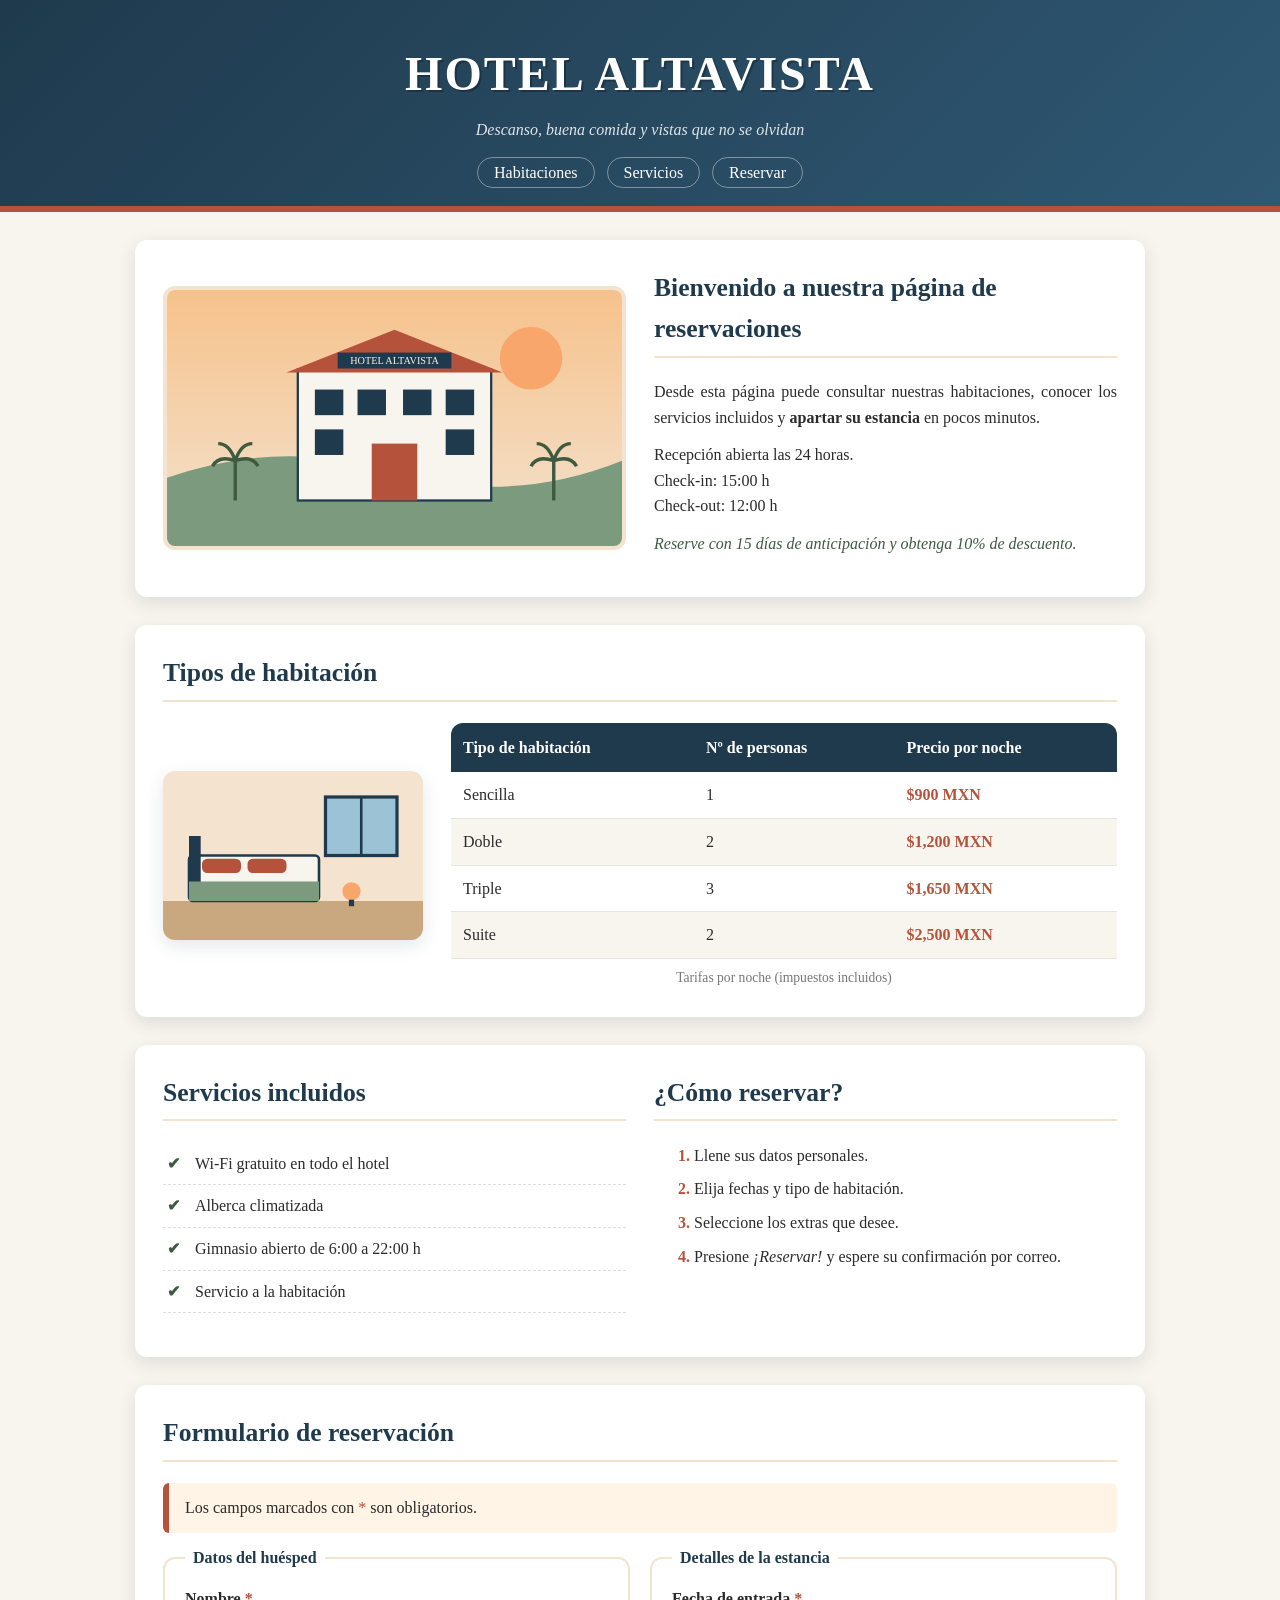
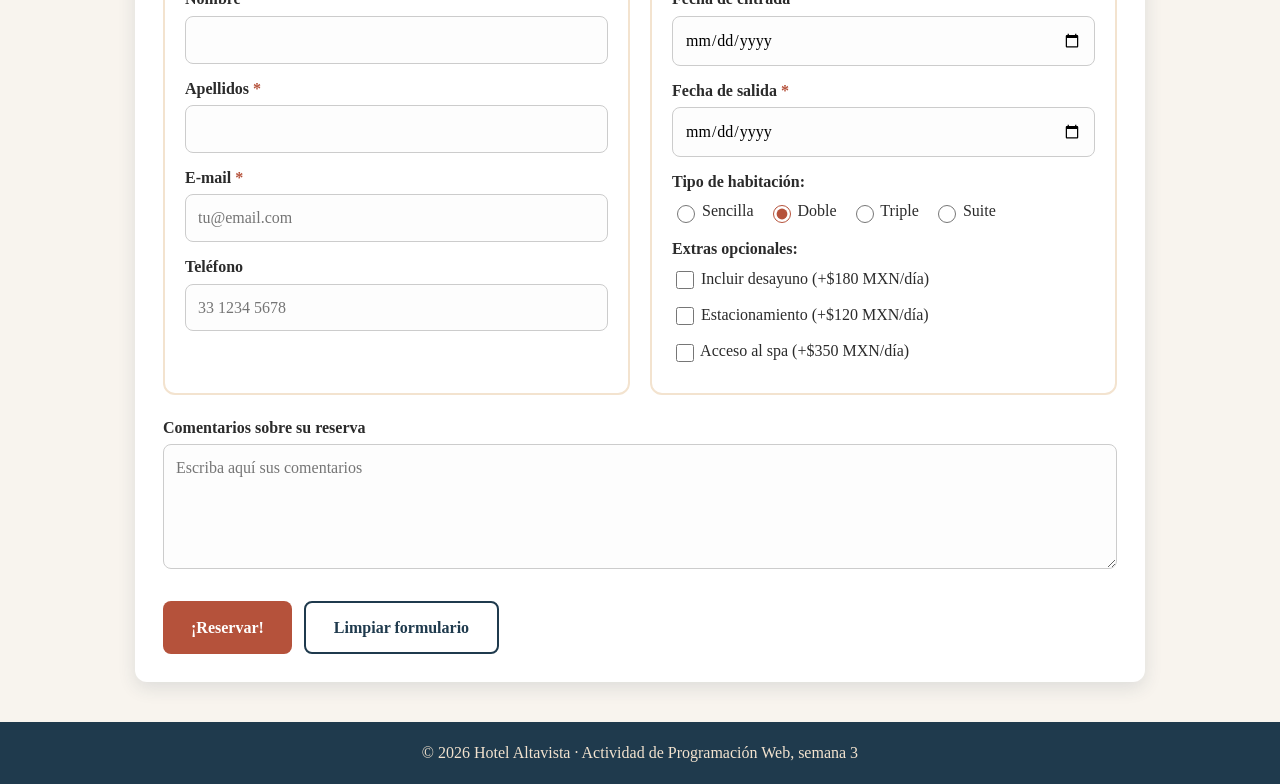
<file: Ac3_Hotel_Altavista_codigo/index.html>
<!DOCTYPE html>
<html lang="es">
<head>
  <meta charset="UTF-8">
  <meta name="viewport" content="width=device-width, initial-scale=1.0">
  <!-- Título principal: aparece en la pestaña del navegador -->
  <title>Hotel Altavista | Reservaciones</title>

  <!-- 1) CSS EXTERNO -->
<link rel="stylesheet" href="styles.css">

  <!-- 2) CSS INTERNO: reglas propias solo de esta página -->
  <style>
    .aviso {
      background-color: #fff4e5;
      border-left: 6px solid #b5523b;
      padding: 12px 16px;
      border-radius: 6px;
    }
  </style>
</head>
<body>

  <!-- ===== ENCABEZADO ===== -->
  <header class="encabezado">
    <div class="contenedor encabezado__contenido">
      <h1>Hotel Altavista</h1>
      <p class="lema">Descanso, buena comida y vistas que no se olvidan</p>
      <nav>
        <ul class="menu">
          <li><a href="#habitaciones">Habitaciones</a></li>
          <li><a href="#servicios">Servicios</a></li>
          <li><a href="#reservar">Reservar</a></li>
        </ul>
      </nav>
    </div>
  </header>

  <main class="contenedor">

    <!-- ===== BIENVENIDA: párrafos, imagen y salto de línea ===== -->
    <section class="bienvenida tarjeta">
      <img src="img/hotel.svg" alt="Fachada ilustrada del Hotel Altavista" class="imagen-principal">
      <div>
        <h2>Bienvenido a nuestra página de reservaciones</h2>
        <p>Desde esta página puede consultar nuestras habitaciones, conocer los servicios incluidos
          y <strong>apartar su estancia</strong> en pocos minutos.</p>
        <p>Recepción abierta las 24 horas.<br>
           Check-in: 15:00 h<br>
           Check-out: 12:00 h</p>
        <!-- 3) CSS EN LÍNEA: estilo aplicado solo a este elemento -->
        <p style="color:#3e5a40; font-style:italic;">Reserve con 15 días de anticipación y obtenga 10% de descuento.</p>
      </div>
    </section>

    <!-- ===== TABLA DE HABITACIONES ===== -->
    <section id="habitaciones" class="tarjeta">
      <h2>Tipos de habitación</h2>
      <div class="habitaciones">
        <img src="img/habitacion.svg" alt="Ilustración de una habitación del hotel" class="imagen-habitacion">
        <table class="tabla">
          <caption>Tarifas por noche (impuestos incluidos)</caption>
          <thead>
            <tr>
              <th>Tipo de habitación</th>
              <th>Nº de personas</th>
              <th>Precio por noche</th>
            </tr>
          </thead>
          <tbody>
            <tr><td>Sencilla</td><td>1</td><td>$900 MXN</td></tr>
            <tr><td>Doble</td><td>2</td><td>$1,200 MXN</td></tr>
            <tr><td>Triple</td><td>3</td><td>$1,650 MXN</td></tr>
            <tr><td>Suite</td><td>2</td><td>$2,500 MXN</td></tr>
          </tbody>
        </table>
      </div>
    </section>

    <!-- ===== LISTAS ===== -->
    <section id="servicios" class="tarjeta servicios">
      <div>
        <h2>Servicios incluidos</h2>
        <!-- Lista desordenada -->
        <ul class="lista-servicios">
          <li>Wi-Fi gratuito en todo el hotel</li>
          <li>Alberca climatizada</li>
          <li>Gimnasio abierto de 6:00 a 22:00 h</li>
          <li>Servicio a la habitación</li>
        </ul>
      </div>
      <div>
        <h2>¿Cómo reservar?</h2>
        <!-- Lista ordenada -->
        <ol class="lista-pasos">
          <li>Llene sus datos personales.</li>
          <li>Elija fechas y tipo de habitación.</li>
          <li>Seleccione los extras que desee.</li>
          <li>Presione <em>¡Reservar!</em> y espere su confirmación por correo.</li>
        </ol>
      </div>
    </section>

    <!-- ===== FORMULARIO ===== -->
    <section id="reservar" class="tarjeta">
      <h2>Formulario de reservación</h2>
      <p class="aviso">Los campos marcados con <span class="obligatorio">*</span> son obligatorios.</p>

      <form class="formulario" action="#" method="post">
        <fieldset>
          <legend>Datos del huésped</legend>
          <div class="campo">
            <label for="nombre">Nombre <span class="obligatorio">*</span></label>
            <input type="text" id="nombre" name="nombre" required>
          </div>
          <div class="campo">
            <label for="apellidos">Apellidos <span class="obligatorio">*</span></label>
            <input type="text" id="apellidos" name="apellidos" required>
          </div>
          <div class="campo">
            <label for="email">E-mail <span class="obligatorio">*</span></label>
            <input type="email" id="email" name="email" placeholder="tu@email.com" required>
          </div>
          <div class="campo">
            <label for="telefono">Teléfono</label>
            <input type="tel" id="telefono" name="telefono" placeholder="33 1234 5678">
          </div>
        </fieldset>

        <fieldset>
          <legend>Detalles de la estancia</legend>
          <div class="campo">
            <label for="entrada">Fecha de entrada <span class="obligatorio">*</span></label>
            <input type="date" id="entrada" name="entrada" required>
          </div>
          <div class="campo">
            <label for="salida">Fecha de salida <span class="obligatorio">*</span></label>
            <input type="date" id="salida" name="salida" required>
          </div>

          <p class="etiqueta-grupo">Tipo de habitación:</p>
          <div class="opciones">
            <label><input type="radio" name="habitacion" value="sencilla"> Sencilla</label>
            <label><input type="radio" name="habitacion" value="doble" checked> Doble</label>
            <label><input type="radio" name="habitacion" value="triple"> Triple</label>
            <label><input type="radio" name="habitacion" value="suite"> Suite</label>
          </div>

          <!-- CHECKBOXES -->
          <p class="etiqueta-grupo">Extras opcionales:</p>
          <div class="opciones opciones--columna">
            <label><input type="checkbox" name="extras" value="desayuno"> Incluir desayuno (+$180 MXN/día)</label>
            <label><input type="checkbox" name="extras" value="estacionamiento"> Estacionamiento (+$120 MXN/día)</label>
            <label><input type="checkbox" name="extras" value="spa"> Acceso al spa (+$350 MXN/día)</label>
          </div>
        </fieldset>

        <div class="campo campo--completo">
          <label for="comentarios">Comentarios sobre su reserva</label>
          <textarea id="comentarios" name="comentarios" rows="4" placeholder="Escriba aquí sus comentarios"></textarea>
        </div>

        <div class="botones">
          <button type="submit" class="boton boton--principal">¡Reservar!</button>
          <button type="reset" class="boton boton--secundario">Limpiar formulario</button>
        </div>
      </form>
    </section>
  </main>

  <!-- ===== PIE DE PÁGINA ===== -->
  <footer class="pie">
    <p>&copy; 2026 Hotel Altavista · Actividad de Programación Web, semana 3</p>
  </footer>

</body>
</html>
</file>
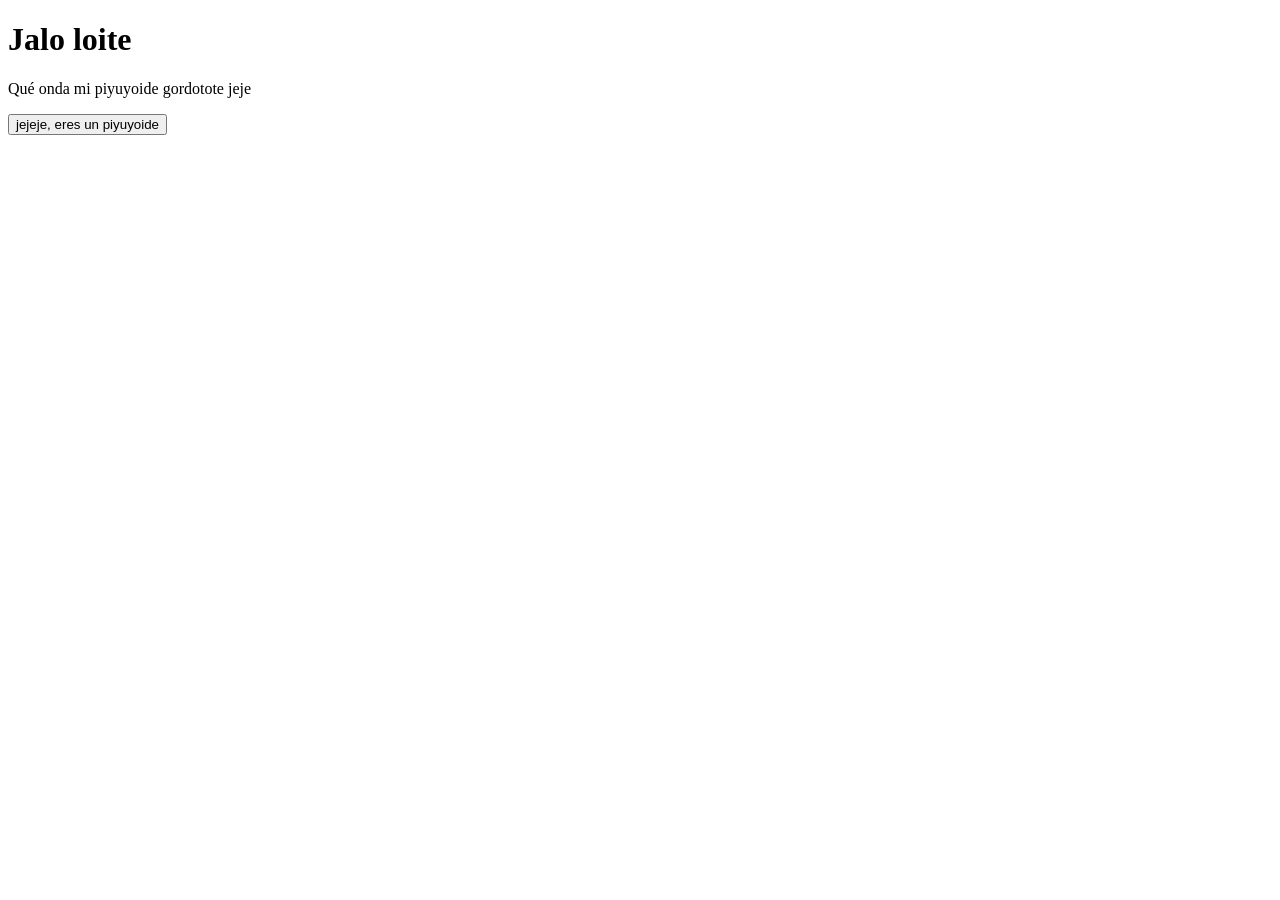
<file: idexPrueba.html>
<!DOCTYPE html>

<html>

<head>

    <title>Uno piyuyoide grandote y bonito gordotote</title>

</head>

<body>
    
    <h1>Jalo loite</h1>

    <p>Qué onda mi piyuyoide gordotote jeje</p>

    <input type="button" value="jejeje, eres un piyuyoide">

</body>

</html>
</file>
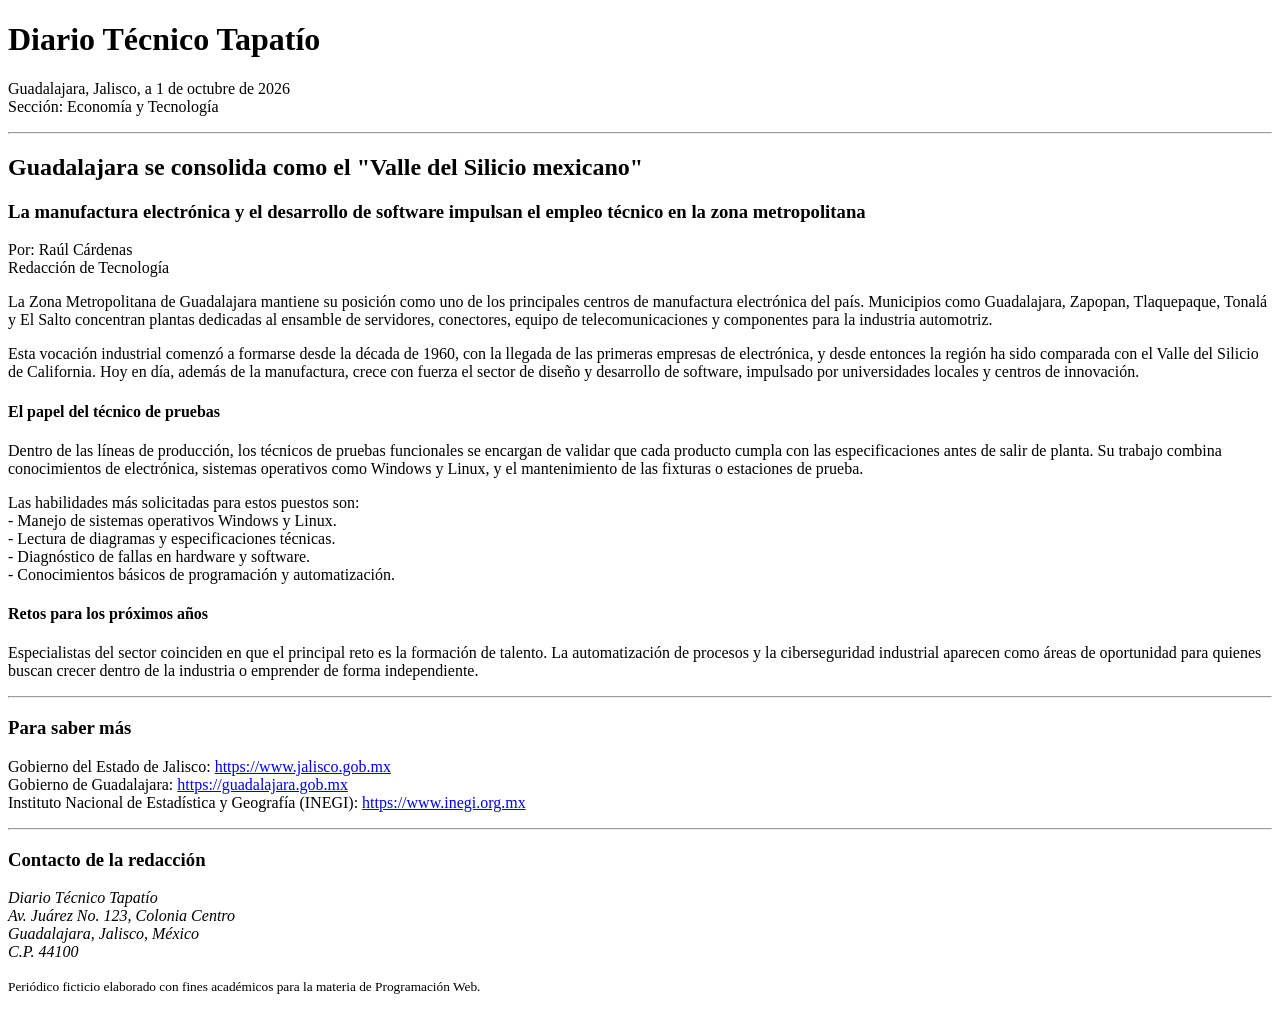
<file: Ac1_ArticuloPeriodico/articulo_periodico.html>
<!DOCTYPE html>
<html lang="es">
<head>
    <!-- Codificación UTF-8: permite mostrar acentos y la letra ñ correctamente -->
    <meta http-equiv="Content-Type" content="text/html" charset="utf-8">
    <!-- Título que aparece en la pestaña del navegador -->
    <title>Diario Técnico Tapatío - Guadalajara, polo de la industria electrónica</title>
</head>
<body>

    <!-- ===== NOMBRE DEL PERIÓDICO (título principal, nivel 1) ===== -->
    <h1>Diario Técnico Tapatío</h1>
    <p>
        Guadalajara, Jalisco, a 1 de octubre de 2026<br>
        Sección: Economía y Tecnología
    </p>

    <!-- Línea separadora entre la cabecera del periódico y la nota -->
    <hr>

    <!-- ===== TITULAR DE LA NOTA (encabezado nivel 2) ===== -->
    <h2>Guadalajara se consolida como el "Valle del Silicio mexicano"</h2>

    <!-- Balazo o subtítulo de la nota (encabezado nivel 3) -->
    <h3>La manufactura electrónica y el desarrollo de software impulsan el empleo técnico en la zona metropolitana</h3>

    <!-- Firma del autor: el <br> separa nombre y cargo sin crear otro párrafo -->
    <p>
        Por: Raúl Cárdenas<br>
        Redacción de Tecnología
    </p>

    <!-- ===== CUERPO DE LA NOTA: párrafos ===== -->
    <p>
        La Zona Metropolitana de Guadalajara mantiene su posición como uno de los
        principales centros de manufactura electrónica del país. Municipios como
        Guadalajara, Zapopan, Tlaquepaque, Tonalá y El Salto concentran plantas
        dedicadas al ensamble de servidores, conectores, equipo de telecomunicaciones
        y componentes para la industria automotriz.
    </p>

    <p>
        Esta vocación industrial comenzó a formarse desde la década de 1960, con la
        llegada de las primeras empresas de electrónica, y desde entonces la región
        ha sido comparada con el Valle del Silicio de California. Hoy en día, además
        de la manufactura, crece con fuerza el sector de diseño y desarrollo de
        software, impulsado por universidades locales y centros de innovación.
    </p>

    <!-- Subtema de la nota (encabezado nivel 4) -->
    <h4>El papel del técnico de pruebas</h4>

    <p>
        Dentro de las líneas de producción, los técnicos de pruebas funcionales se
        encargan de validar que cada producto cumpla con las especificaciones antes de
        salir de planta. Su trabajo combina conocimientos de electrónica, sistemas
        operativos como Windows y Linux, y el mantenimiento de las fixturas o
        estaciones de prueba.
    </p>

    <!-- Lista de requisitos escrita con saltos de línea dentro de un solo párrafo -->
    <p>
        Las habilidades más solicitadas para estos puestos son:<br>
        - Manejo de sistemas operativos Windows y Linux.<br>
        - Lectura de diagramas y especificaciones técnicas.<br>
        - Diagnóstico de fallas en hardware y software.<br>
        - Conocimientos básicos de programación y automatización.
    </p>

    <h4>Retos para los próximos años</h4>

    <p>
        Especialistas del sector coinciden en que el principal reto es la formación
        de talento. La automatización de procesos y la ciberseguridad industrial
        aparecen como áreas de oportunidad para quienes buscan crecer dentro de la
        industria o emprender de forma independiente.
    </p>

    <hr>

    <!-- ===== DIRECCIONES WEB: hipervínculos con <a href> ===== -->
    <h3>Para saber más</h3>
    <p>
        Gobierno del Estado de Jalisco:
        <a href="https://www.jalisco.gob.mx" target="_blank">https://www.jalisco.gob.mx</a><br>
        Gobierno de Guadalajara:
        <a href="https://guadalajara.gob.mx" target="_blank">https://guadalajara.gob.mx</a><br>
        Instituto Nacional de Estadística y Geografía (INEGI):
        <a href="https://www.inegi.org.mx" target="_blank">https://www.inegi.org.mx</a>
    </p>

    <hr>

    <!-- ===== DIRECCIÓN FÍSICA: etiqueta <address> ===== -->
    <h3>Contacto de la redacción</h3>
    <address>
        Diario Técnico Tapatío<br>
        Av. Juárez No. 123, Colonia Centro<br>
        Guadalajara, Jalisco, México<br>
        C.P. 44100
    </address>

    <!-- Nota aclaratoria del carácter académico del ejercicio -->
    <p>
        <small>Periódico ficticio elaborado con fines académicos para la materia de Programación Web.</small>
    </p>

</body>
</html>
</file>
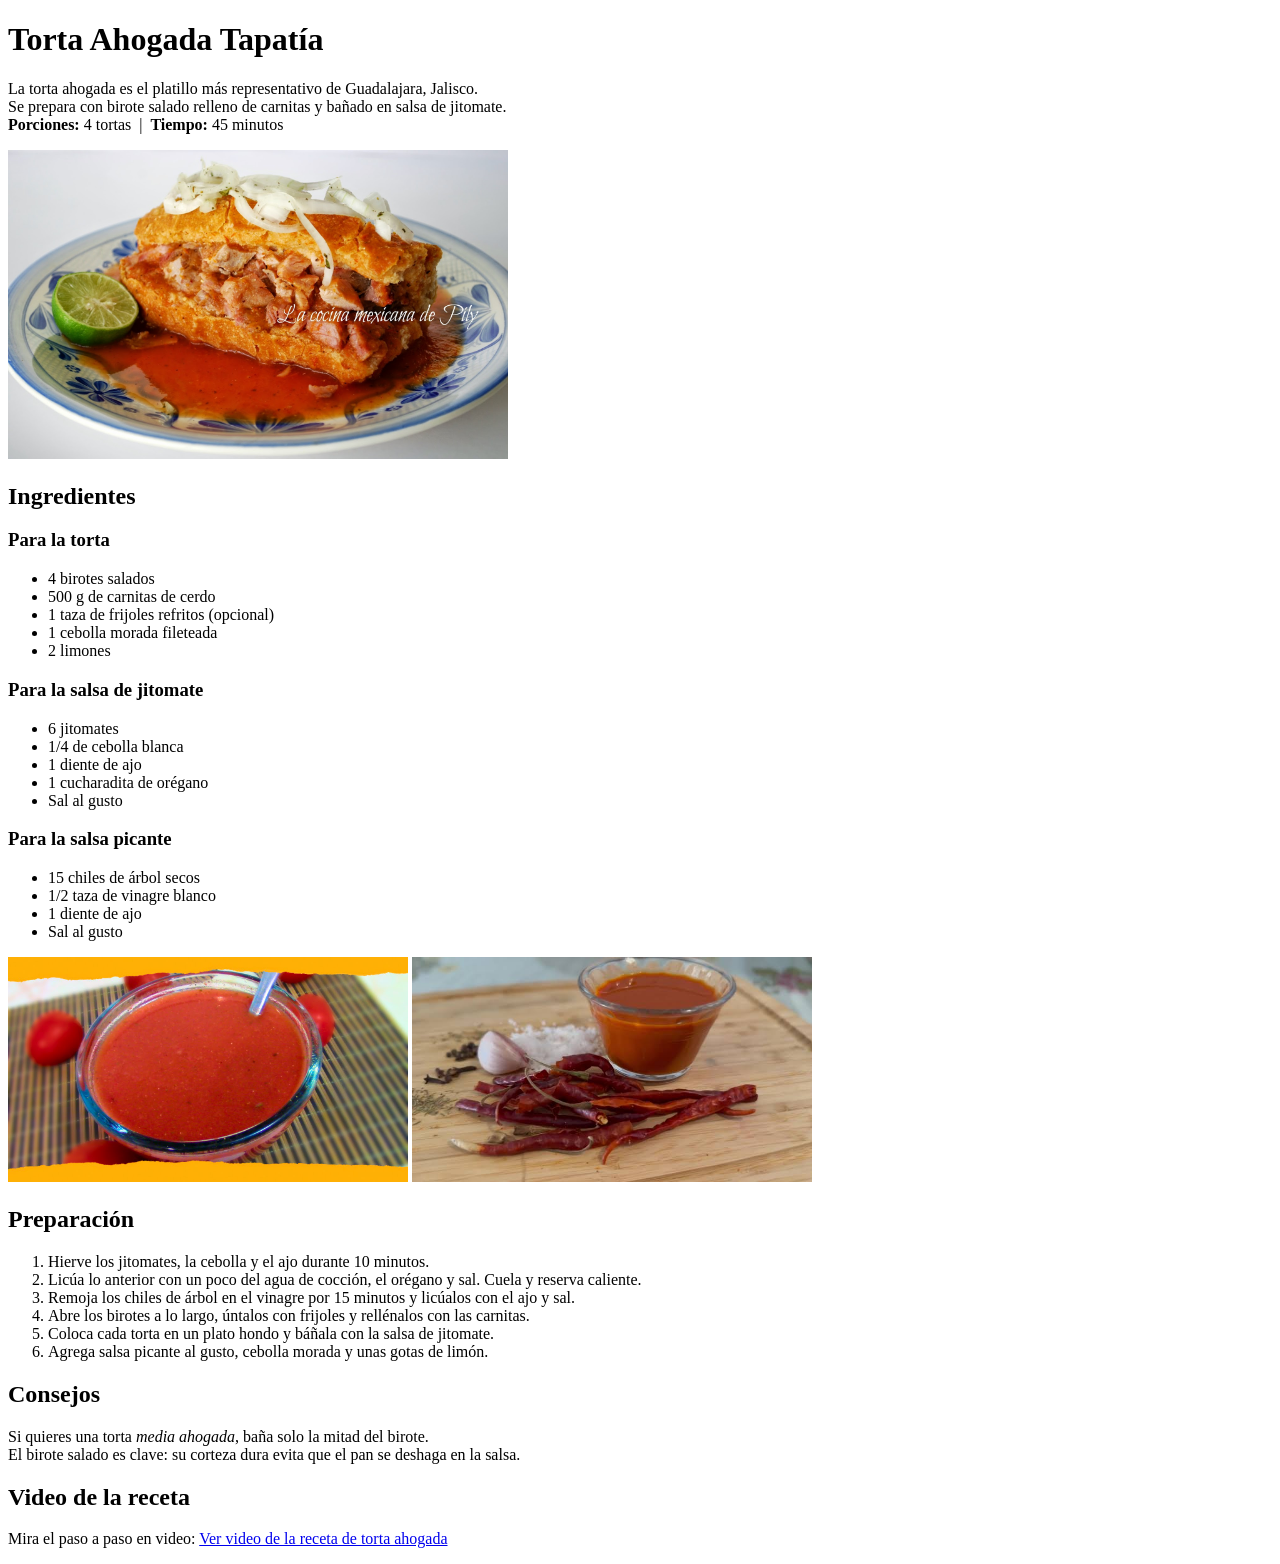
<file: Ac2_PW_RaulCardenas_RecetaHTML/RecetaWeb.html>
<!DOCTYPE html>
<!-- Declara que el documento usa HTML5 -->
<html lang="es">
<head>
    <!-- Codificación UTF-8: permite acentos y la letra ñ sin errores -->
    <meta charset="UTF-8">
    <!-- Hace que la página se adapte a pantallas de celular -->
    <meta name="viewport" content="width=device-width, initial-scale=1.0">
    <!-- Texto que aparece en la pestaña del navegador -->
    <title>Receta: Torta Ahogada Tapatía</title>
</head>
<body>

    <!-- ===== TÍTULO PRINCIPAL (h1): solo debe haber uno por página ===== -->
    <h1>Torta Ahogada Tapatía</h1>

    <!-- ===== PÁRRAFO introductorio con SALTOS DE LÍNEA (br) ===== -->
    <p>
        La torta ahogada es el platillo más representativo de Guadalajara, Jalisco.<br>
        Se prepara con birote salado relleno de carnitas y bañado en salsa de jitomate.<br>
        <strong>Porciones:</strong> 4 tortas &nbsp;|&nbsp; <strong>Tiempo:</strong> 45 minutos
    </p>

    <!-- ===== IMAGEN principal: src = ruta del archivo, alt = texto alternativo ===== -->
    <img src="img/torta_ahogada.jpg" alt="Torta ahogada bañada en salsa de jitomate con cebolla" width="500">

    <!-- ===== ENCABEZADO de sección (h2) ===== -->
    <h2>Ingredientes</h2>

    <!-- Encabezado de menor nivel (h3) para subsección -->
    <h3>Para la torta</h3>
    <!-- LISTA DESORDENADA (ul): el orden de los elementos no importa -->
    <ul>
        <li>4 birotes salados</li>
        <li>500 g de carnitas de cerdo</li>
        <li>1 taza de frijoles refritos (opcional)</li>
        <li>1 cebolla morada fileteada</li>
        <li>2 limones</li>
    </ul>

    <h3>Para la salsa de jitomate</h3>
    <ul>
        <li>6 jitomates</li>
        <li>1/4 de cebolla blanca</li>
        <li>1 diente de ajo</li>
        <li>1 cucharadita de orégano</li>
        <li>Sal al gusto</li>
    </ul>

    <h3>Para la salsa picante</h3>
    <ul>
        <li>15 chiles de árbol secos</li>
        <li>1/2 taza de vinagre blanco</li>
        <li>1 diente de ajo</li>
        <li>Sal al gusto</li>
    </ul>

    <!-- Segunda IMAGEN -->
    <img src="img/SalsaNoPica.jpg" alt="Salsa de jitomate y salsa de chile de árbol en recipientes" width="400">
    <img src="img/SalsaPicante.jpg" width="400">
    
    <h2>Preparación</h2>
    <!-- LISTA ORDENADA (ol): los pasos se numeran solos porque el orden SÍ importa -->
    <ol>
        <li>Hierve los jitomates, la cebolla y el ajo durante 10 minutos.</li>
        <li>Licúa lo anterior con un poco del agua de cocción, el orégano y sal. Cuela y reserva caliente.</li>
        <li>Remoja los chiles de árbol en el vinagre por 15 minutos y licúalos con el ajo y sal.</li>
        <li>Abre los birotes a lo largo, úntalos con frijoles y rellénalos con las carnitas.</li>
        <li>Coloca cada torta en un plato hondo y báñala con la salsa de jitomate.</li>
        <li>Agrega salsa picante al gusto, cebolla morada y unas gotas de limón.</li>
    </ol>

    <h2>Consejos</h2>
    <p>
        Si quieres una torta <em>media ahogada</em>, baña solo la mitad del birote.<br>
        El birote salado es clave: su corteza dura evita que el pan se deshaga en la salsa.
    </p>

    <h2>Video de la receta</h2>
    <!-- ===== ENLACE (a): href = destino, target="_blank" abre en pestaña nueva ===== -->
    <p>
        Mira el paso a paso en video:
        <a href="https://www.youtube.com/watch?v=iHDAMJ0i6Do" target="_blank">Ver video de la receta de torta ahogada</a>
    </p>

</body>
</html>
</file>
<file: Ac3_Hotel_Altavista_codigo/styles.css>
/* =========================================================
   Hotel Altavista - Hoja de estilos externa
   Programación Web · Semana 3
   ========================================================= */

/* --- Variables: la paleta se define una sola vez y se vuelve a utilizar --- */
:root {
  --azul: #1f3a4d;
  --terracota: #b5523b;
  --verde: #3e5a40;
  --arena: #f3e3cf;
  --crema: #f8f4ee;
  --texto: #2b2b2b;
  --sombra: 0 6px 18px rgba(31, 58, 77, 0.12);
  --radio: 12px;
}

/* --- Reinicio básico: evita márgenes distintos entre navegadores --- */
* {
  box-sizing: border-box;
}

body {
  margin: 0;
  font-famiy: "Segoe UI", Roboto, Helvetica, Arial, sans-serif;
  font-size: 16px;
  line-height: 1.6;
  color: var(--texto);
  background-color: var(--crema);
}

/* Contenedor central con ancho máximo */
.contenedor {
  max-width: 1050px;
  margin: 0 auto;
  padding: 0 20px;
}

/* =================== TÍTULOS Y ENCABEZADO =================== */
.encabezado {
  background: linear-gradient(135deg, var(--azul) 0%, #2f5873 100%);
  color: white;
  padding: 36px 0 20px;
  text-align: center;
  border-bottom: 6px solid var(--terracota);
}

h1 {
  font-family: Georgia, "Times New Roman", serif;
  font-size: 3rem;
  margin: 0;
  letter-spacing: 2px;
  text-transform: uppercase;
  text-shadow: 2px 2px 0 rgba(0, 0, 0, 0.25);
}

.lema {
  margin: 4px 0 18px;
  font-style: italic;
  opacity: 0.85;
  text-align: center;   
}

h2 {
  font-family: Georgia, "Times New Roman", serif;
  color: var(--azul);
  font-size: 1.6rem;
  margin-top: 0;
  padding-bottom: 6px;
  border-bottom: 2px solid var(--arena);
}

/* Menú: lista convertida en barra horizontal con flexbox */
.menu {
  list-style: none;
  display: flex;
  justify-content: center;
  gap: 12px;
  padding: 0;
  margin: 0;
}

.menu a {
  color: white;
  text-decoration: none;
  padding: 6px 16px;
  border: 1px solid rgba(255, 255, 255, 0.4);
  border-radius: 20px;
  transition: background-color 0.2s;
}

.menu a:hover {
  background-color: var(--terracota);
  border-color: var(--terracota);
}

/* =================== TARJETAS / SECCIONES =================== */
.tarjeta {
  background-color: white;
  border-radius: var(--radio);
  box-shadow: var(--sombra);
  padding: 28px;
  margin: 28px 0;
}

/* Sección de bienvenida: imagen + texto lado a lado con grid */
.bienvenida {
  display: grid;
  grid-template-columns: 1fr 1fr;
  gap: 28px;
  align-items: center;
}

p {
  margin: 0 0 12px;
  text-align: justify;
}

/* =================== IMÁGENES =================== */
.imagen-principal {
  width: 100%;
  border-radius: var(--radio);
  border: 4px solid var(--arena);
}

.imagen-habitacion {
  width: 260px;
  border-radius: var(--radio);
  box-shadow: var(--sombra);
}

/* =================== TABLA =================== */
.habitaciones {
  display: flex;
  gap: 28px;
  align-items: center;
}

.tabla {
  flex: 1;
  border-collapse: collapse;   /* une los bordes de las celdas */
  width: 100%;
  overflow: hidden;
  border-radius: var(--radio);
}

.tabla caption {
  caption-side: bottom;
  font-size: 0.85rem;
  color: #777;
  padding-top: 8px;
}

.tabla th {
  background-color: var(--azul);
  color: white;
  padding: 12px;
  text-align: left;
}

.tabla td {
  padding: 10px 12px;
  border-bottom: 1px solid #e5e5e5;
}

.tabla tbody tr:nth-child(even) {   /* filas alternadas (efecto cebra) */
  background-color: var(--crema);
}

.tabla tbody tr:hover {
  background-color: var(--arena);
}

.tabla td:last-child {
  font-weight: bold;
  color: var(--terracota);
}

/* =================== LISTAS =================== */
.servicios {
  display: grid;
  grid-template-columns: 1fr 1fr;
  gap: 28px;
}

.lista-servicios {
  list-style: none;
  padding: 0;
}

.lista-servicios li {
  padding: 8px 0 8px 32px;
  position: relative;
  border-bottom: 1px dashed #ddd;
}

.lista-servicios li::before {   /* viñeta personalizada */
  content: "✔";
  position: absolute;
  left: 4px;
  color: var(--verde);
  font-weight: bold;
}

.lista-pasos li {
  margin-bottom: 8px;
}

.lista-pasos li::marker {      /* color del número de la lista ordenada */
  color: var(--terracota);
  font-weight: bold;
}

/* =================== FORMULARIO =================== */
.formulario {
  display: grid;
  grid-template-columns: 1fr 1fr;
  gap: 20px;
}

fieldset {
  border: 2px solid var(--arena);
  border-radius: var(--radio);
  padding: 16px 20px;
  margin: 0;
}

legend {
  font-weight: bold;
  color: var(--azul);
  padding: 0 8px;
}

.campo {
  display: flex;
  flex-direction: column;
  margin-bottom: 12px;
}

.campo--completo {
  grid-column: 1 / -1;   /* ocupa las dos columnas */
}

label {
  font-weight: 600;
  margin-bottom: 4px;
}

.obligatorio {
  color: var(--terracota);
}

input[type="text"],
input[type="email"],
input[type="tel"],
input[type="date"],
textarea {
  font: inherit;
  padding: 10px 12px;
  border: 1px solid #ccc;
  border-radius: 8px;
  background-color: #fdfdfd;
  transition: border-color 0.2s, box-shadow 0.2s;
}

input:focus,
textarea:focus {
  outline: none;
  border-color: var(--azul);
  box-shadow: 0 0 0 3px rgba(31, 58, 77, 0.2);
}

textarea {
  resize: vertical;
}

.etiqueta-grupo {
  font-weight: 600;
  margin: 8px 0 4px;
}

.opciones {
  display: flex;
  flex-wrap: wrap;
  gap: 14px;
  margin-bottom: 8px;
}

.opciones--columna {
  flex-direction: column;
  gap: 6px;
}

.opciones label {
  font-weight: normal;
  cursor: pointer;
}

/* accent-color pinta radios y checkboxes con el color de la marca */
input[type="radio"],
input[type="checkbox"] {
  accent-color: var(--terracota);
  width: 18px;
  height: 18px;
  vertical-align: middle;
}

/* =================== BOTONES =================== */
.botones {
  grid-column: 1 / -1;
  display: flex;
  gap: 12px;
}

.boton {
  font: inherit;
  font-weight: bold;
  padding: 12px 28px;
  border-radius: 8px;
  cursor: pointer;
  transition: transform 0.15s, background-color 0.2s;
}

.boton--principal {
  background-color: var(--terracota);
  color: white;
  border: none;
}

.boton--principal:hover {
  background-color: #934230;
  transform: translateY(-2px);
}

.boton--secundario {
  background-color: transparent;
  color: var(--azul);
  border: 2px solid var(--azul);
}

.boton--secundario:hover {
  background-color: var(--azul);
  color: white;
}

/* =================== PIE DE PÁGINA =================== */
.pie {
  background-color: var(--azul);
  color: var(--arena);
  text-align: center;
  padding: 18px 0;
  margin-top: 40px;
}

.pie p {
  margin: 0;
  text-align: center;
}

/* =================== DISEÑO RESPONSIVO =================== */
@media (max-width: 760px) {
  h1 { font-size: 2rem; }
  .bienvenida,
  .servicios,
  .formulario { grid-template-columns: 1fr; }
  .habitaciones { flex-direction: column; }
}
</file>
